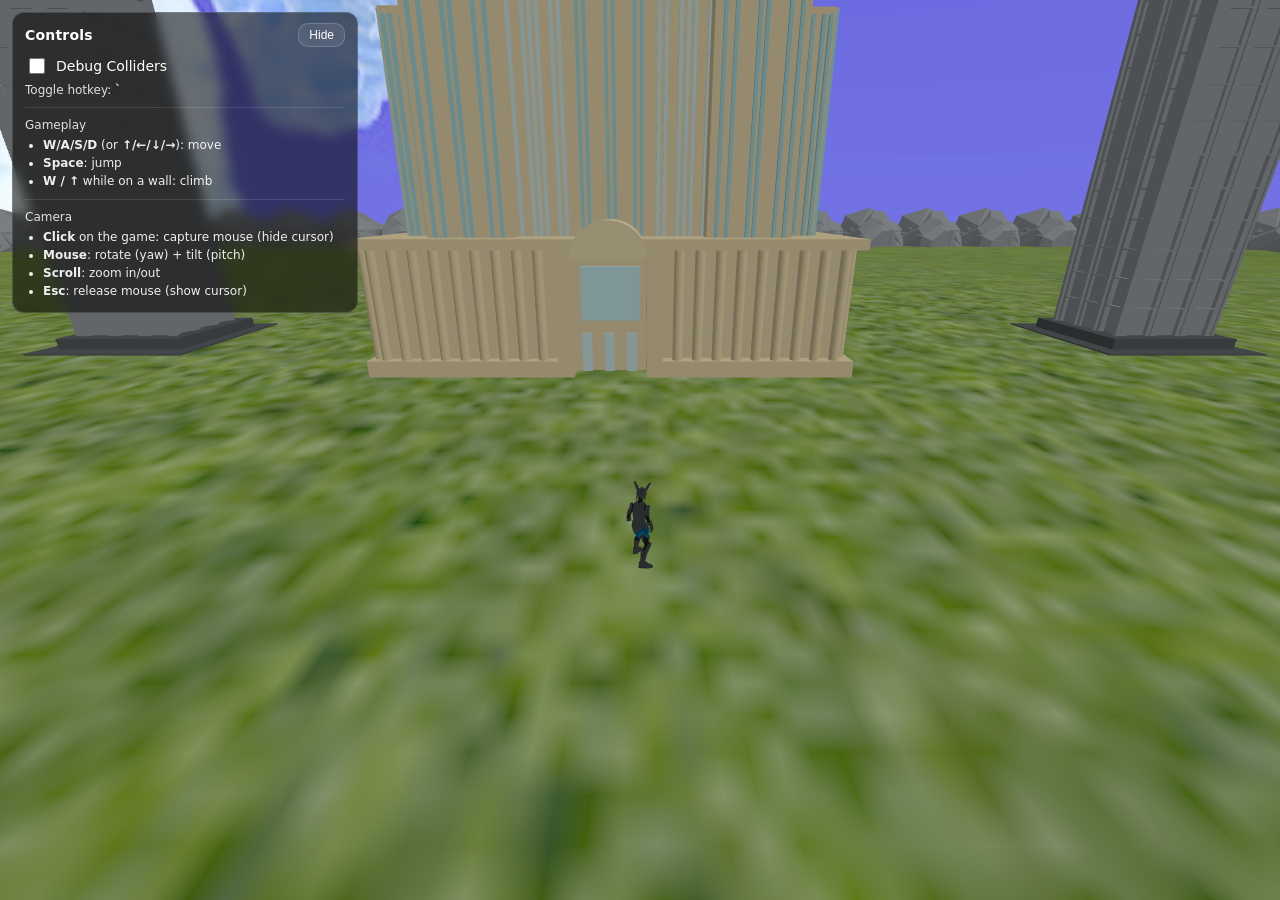
<file: templates/basic_game.html>
<!DOCTYPE html>
<html lang="en">
<head>
  <meta charset="UTF-8" />
  <title>Basic Game</title>

  <style>
    html, body { margin: 0; height: 100%; overflow: hidden; background: #000; }
    canvas { display: block; }

    /* Debug / Controls UI (unchanged from your current file) */
    #debug-ui {
      position: fixed;
      top: 12px;
      left: 12px;
      z-index: 9999;
      width: 320px;
      max-width: calc(100vw - 24px);
      font-family: system-ui, -apple-system, Segoe UI, Roboto, Arial, sans-serif;
      font-size: 14px;
      color: #fff;
      user-select: none;
      background: rgba(0,0,0,0.55);
      border: 1px solid rgba(255,255,255,0.15);
      border-radius: 12px;
      padding: 10px 12px;
      backdrop-filter: blur(6px);
    }
    #debug-ui .ui-header {
      display: flex;
      align-items: center;
      justify-content: space-between;
      gap: 10px;
      margin-bottom: 8px;
    }
    #debug-ui .title { font-weight: 650; letter-spacing: 0.2px; }
    #debug-ui button {
      background: rgba(255,255,255,0.08);
      color: #fff;
      border: 1px solid rgba(255,255,255,0.18);
      border-radius: 10px;
      padding: 4px 10px;
      font-size: 12px;
      cursor: pointer;
    }
    #debug-ui button:hover { background: rgba(255,255,255,0.12); }
    #debug-ui button:active { transform: translateY(1px); }
    #debug-ui .content { display: block; }
    #debug-ui.collapsed .content { display: none; }
    #debug-ui label { display: flex; gap: 8px; align-items: center; cursor: pointer; }
    #debug-ui input[type="checkbox"] { width: 16px; height: 16px; accent-color: #8be9fd; cursor: pointer; }
    #debug-ui .hint { margin-top: 6px; font-size: 12px; opacity: 0.85; }
    #debug-ui .section { margin-top: 10px; padding-top: 10px; border-top: 1px solid rgba(255,255,255,0.12); }
    #debug-ui ul { margin: 6px 0 0 18px; padding: 0; }
    #debug-ui li { margin: 3px 0; font-size: 12px; opacity: 0.92; line-height: 1.25; }
  </style>

  <!-- Ammo global loader -->
  <script src="/static/js/ammo/ammo.wasm.js"></script>

  <!-- Optional importmap -->
  <script type="importmap">
  {
    "imports": {
      "three": "/static/js/three/three.module.js"
    }
  }
  </script>
</head>

<body>
  <script type="module">
    import * as THREE from "/static/js/three/three.module.js";
    import {
      createGameState,
      startCore,
      stepCore
    } from "/static/js/game_core.js";

    // =========================
    // CONFIG
    // =========================
    const CONFIG = {
      // Debug
      DEBUG_MODE: false,

      // World
      GRAVITY: -9.81,
      PLANE_SIZE: 1000,

      // Player physics
      PLAYER_RADIUS: 2,
      PLAYER_HEIGHT: 8,
      PLAYER_MASS: 1,

      PLAYER_STARTING_POSITION: new THREE.Vector3(0, 0, 0),
      PLAYER_STARTING_YAW_DEG: 180,

      // Movement tuning
      PLAYER_MOVE_MIDAIR: true,
      PLAYER_MID_AIR_DAMPEN: 0.5,
      PLAYER_JUMP_IMPULSE: 25,

      PLAYER_MAX_SPEED: 15.0,
      PLAYER_ACCEL: 55.0,
      PLAYER_BRAKE: 75.0,
      PLAYER_AIR_ACCEL: 18.0,
      PLAYER_AIR_BRAKE: 8.0,

      PLAYER_SIDE_DAMP_GROUND: 18.0,
      PLAYER_SIDE_DAMP_AIR: 2.0,
      PLAYER_USE_STRAFE_DAMP: true,

      TURN_SPEED: 3,

      // Wall slide tuning
      PLAYER_DEFAULT_FRICTION: 2.5,
      WALL_SLIDE_FRICTION: 0.15,
      WALL_SLIDE_MAX_FALL_SPEED: -8.0,
      WALL_NORMAL_MAX_Y: 0.30,
      GROUND_NORMAL_MIN_Y: 0.10,
      GROUND_BAND_FRACTION: 0.10,

      // Wall climb tuning
      WALL_CLIMB_SPEED: 9.5,
      WALL_CLIMB_STICK_SPEED: 3.0,
      WALL_CLIMB_MIN_NORMAL: 0.5,
      WALL_CLIMB_EXIT_COOLDOWN: 0.3,

      // Animation / latch
      CLIMB_ANIM_GRACE_SECONDS: 1.0,
      CLIMB_ANIM_PROBE_DISTANCE: 3.5,
      CLIMB_ANIM_PROBE_START_PAD: 0.25,

      // Animation ground probe
      ANIM_PROBE_LENGTH: 10,
      ANIM_FALL_TRIGGER_DISTANCE: 4.0,
      ANIM_GROUND_SNAP_DISTANCE: 3.0,
      ANIM_AIR_MIN_TIME: 0.10,
      ANIM_GROUND_PROBE_OFFSETS: [
        new THREE.Vector3(0, 0, 0),
        new THREE.Vector3(0.35, 0, 0.35),
        new THREE.Vector3(-0.35, 0, 0.35),
        new THREE.Vector3(0.35, 0, -0.35),
        new THREE.Vector3(-0.35, 0, -0.35),
      ],

      // Camera
      CAMERA_MIN_DISTANCE: 20,
      CAMERA_MAX_DISTANCE: 40,
      CAMERA_VERTICAL_OFFSET: 20,
      CAMERA_DEFAULT_PITCH: 0.55,
      CAMERA_MIN_PITCH: 0.15,
      CAMERA_MAX_PITCH: 1.20,
      CAMERA_BELOW_PLAYER_ENABLE_HEIGHT: 18,
      CAMERA_MIN_PITCH_BELOW: -0.65,
      MOUSE_YAW_SENSITIVITY: 0.0025,
      MOUSE_PITCH_SENSITIVITY: 0.0020,
      GROUND_PLANE_Y: 0,

      // Player visuals
      PLAYER_FBX_IDLE:   "/static/player_fbx/idle.fbx",
      PLAYER_FBX_MOVE:   "/static/player_fbx/move.fbx",
      PLAYER_FBX_IN_AIR: "/static/player_fbx/in_air.fbx",
      PLAYER_FBX_CLIMB:  "/static/player_fbx/climb.fbx",
      PLAYER_FBX_KICK: "/static/player_fbx/kick.fbx",

      PLAYER_MODEL_SCALE:    new THREE.Vector3(0.05, 0.05, 0.05),
      PLAYER_MODEL_OFFSET:   new THREE.Vector3(0, -8/2, 0), // overwritten in start() after we know PLAYER_HEIGHT
      PLAYER_MODEL_ROTATION: new THREE.Euler(0, 0, 0),

      MOVE_SPEED_THRESHOLD: 0.6,
      FADE_SECONDS: 0.15,
    };

    // Ensure offset uses configured height
    CONFIG.PLAYER_MODEL_OFFSET = new THREE.Vector3(0, -CONFIG.PLAYER_HEIGHT / 2, 0);

    // =========================
    // State (created + owned by core)
    // =========================
    let state = createGameState();

    // =========================
    // Main Loop
    // =========================
    let lastT = performance.now();

    function update(dt) {
      // This is the primary per-frame loop; core does the heavy lifting.
      stepCore(state, CONFIG, dt);
    }

    function frame(t) {
      const dt = Math.min(0.05, (t - lastT) / 1000);
      lastT = t;
      update(dt);
      requestAnimationFrame(frame);
    }

    async function start() {
      // This is your initialization step.
      await startCore(state, CONFIG);
      requestAnimationFrame(frame);
    }

    // Start!
    start();
  </script>
</body>
</html>
</file>
